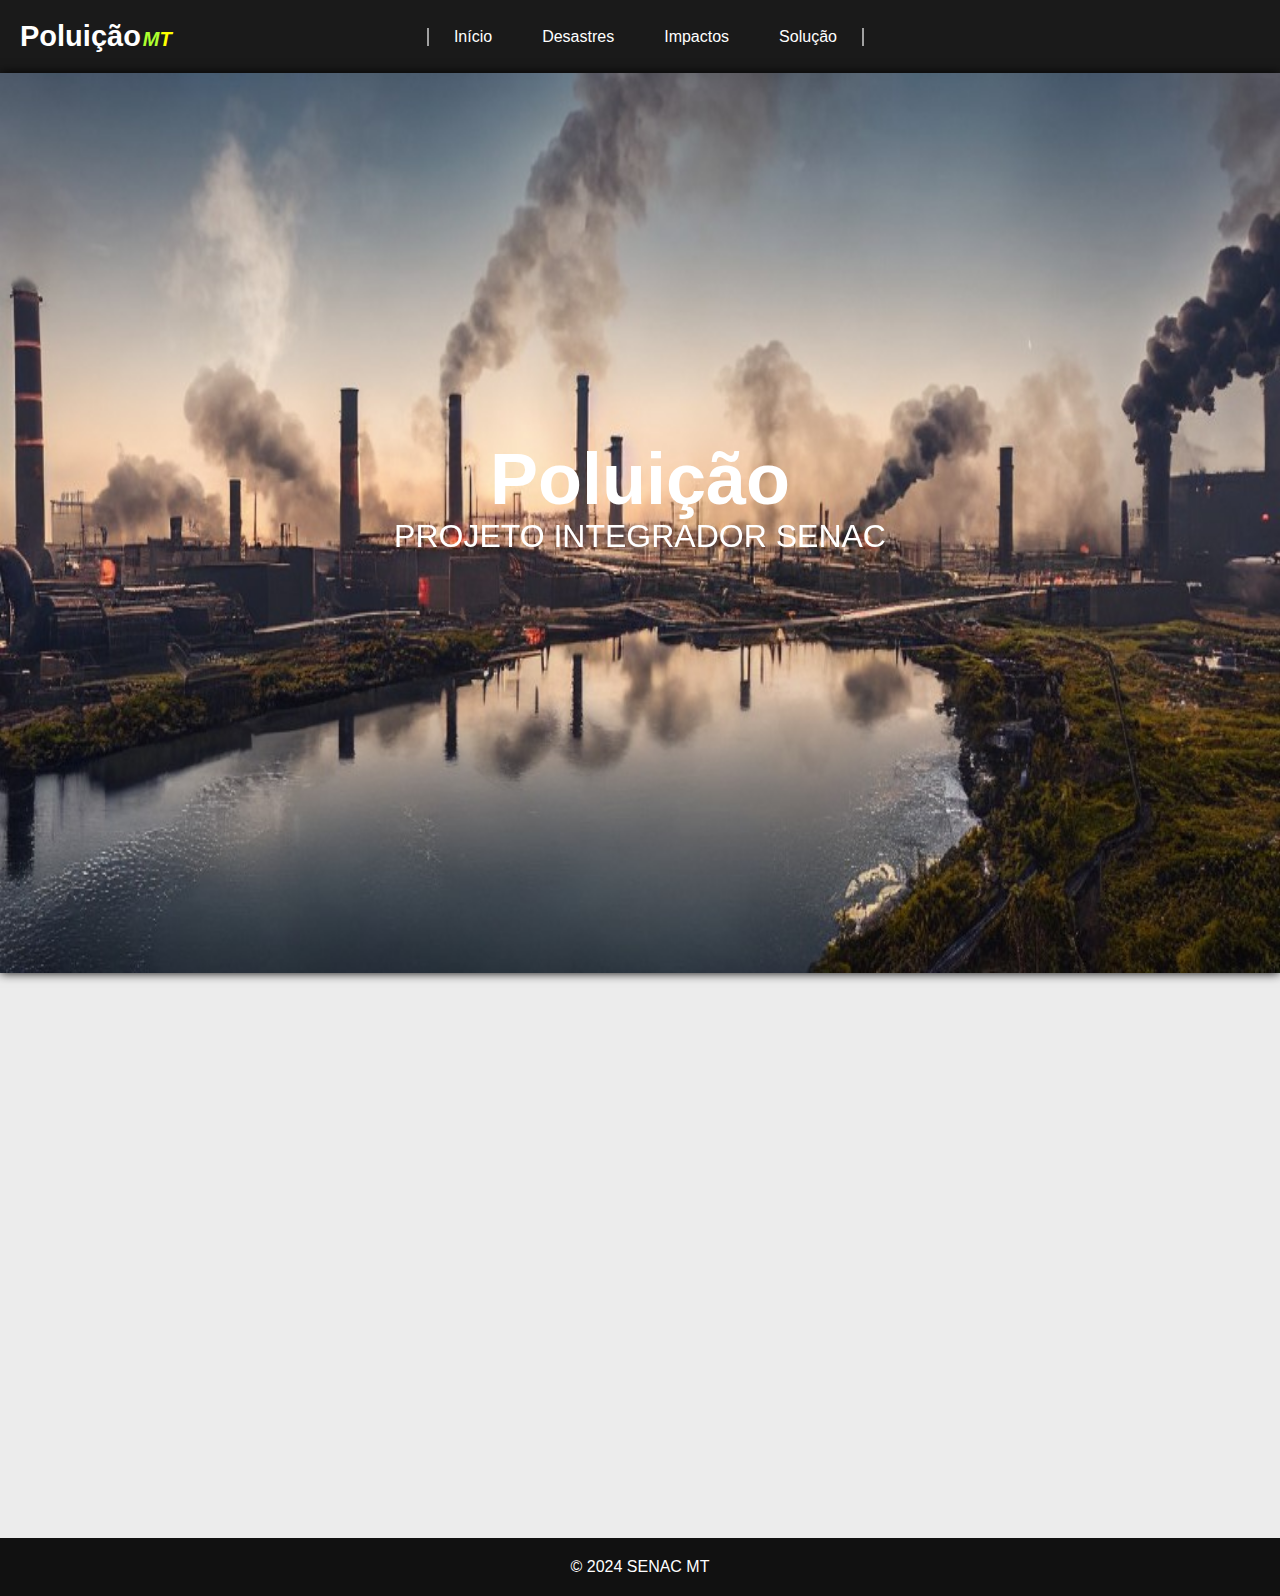
<file: index.html>
<!DOCTYPE html>
<html lang="en">
<head>
    <meta charset="UTF-8">
    <meta name="viewport" content="width=device-width, initial-scale=1.0">
    <link rel="stylesheet" href="inicio.css">
    <link rel="stylesheet" href="https://cdnjs.cloudflare.com/ajax/libs/animate.css/4.1.1/animate.min.css"/>
</head>
<body>
    <header>
        <div class="logo">Poluição<em><span class="span1">M</span></em><em><span class="span2">T</span></em></div>
        <nav>
            <ul class="center1">
                <li><a href="index.html">Início</a></li>
                <li>
                    <a href="desastres.html">Desastres</a>
                    <ul class="center2">
                    </ul>
                </li>
                <li>
                    <a href="impactos.html">Impactos</a>
                    <ul class="center3">
                    </ul>
                </li>
                <ul>
                <li><a href="solucao.html">Solução</a></li>
            </ul>
        </nav>
        <ul>
            <li class="especial"><a href="lindo maravilhoso/pink-flowers.html"><p>a</p></a></li>
        </ul>
    </header>


    <section class="hero">
        <h1 class="escondido">Poluição</h1>
        <p class="escondido">PROJETO INTEGRADOR SENAC</p>
        <div class="image-container">
            <img src="img/imagem1.png" class="image active">
            <img src="img/imagem2.png" class="image">
            <img src="img/imagem3.png" class="image">
            <img src="img/imagem4.png" class="image">
            <img src="img/imagem5.jpg" class="image">
        </div>
    </section>
    
    
    <section class="cards escondido">
        <div class="card"><a text-decoration="none" href="desastres.html">
            <h2>DESASTRES</h2>
            <p>AO MEIO AMBIENTE</p>
            <img class="desastres" src="img/desastres.jpeg">
        </a></div>
        <div class="card"><a href="impactos.html">
            <h2>IMPACTOS</h2>
            <p>GLOBAIS</p>
            <img class="impactos" src="img/impactos.jpeg">
        </a></div>
        <div class="card"><a href="solucao.html">
            <h2>SOLUÇÃO</h2>
            <p>A POLUIÇÃO GLOBAL</p>
            <img class="solucao" src="img/solucao.png">
        </a></div>
    </section>

    <footer>
        <p>&copy; 2024 SENAC MT</p>
    </footer>
</body>
<script src="scripts.js"></script>
</html>
</file>
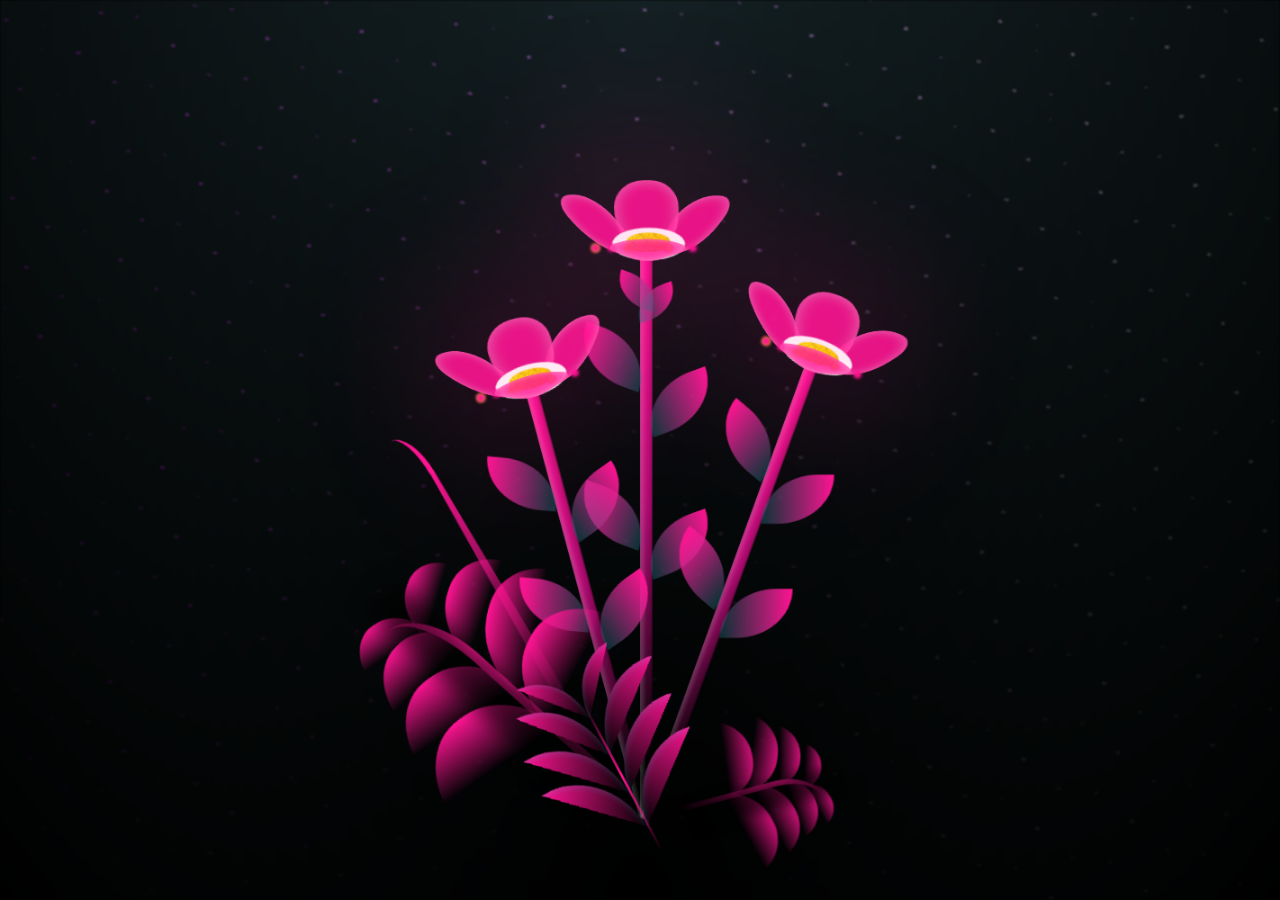
<file: lindo maravilhoso/pink-flowers.html>
<!DOCTYPE html>
<html lang="en">
  <head>
    <meta charset="UTF-8" />
    <meta name="viewport" content="width=device-width, initial-scale=1.0" />
    <link rel="stylesheet" href="pink-flowers.css" />
    <title>flo</title>
  </head>

  <body class="not-loaded">
    <div class="night"></div>
    <div class="flowers">
      <div class="flower flower--1">
        <div class="flower__leafs flower__leafs--1">
          <div class="flower__leaf flower__leaf--1"></div>
          <div class="flower__leaf flower__leaf--2"></div>
          <div class="flower__leaf flower__leaf--3"></div>
          <div class="flower__leaf flower__leaf--4"></div>
          <div class="flower__white-circle"></div>

          <div class="flower__light flower__light--1"></div>
          <div class="flower__light flower__light--2"></div>
          <div class="flower__light flower__light--3"></div>
          <div class="flower__light flower__light--4"></div>
          <div class="flower__light flower__light--5"></div>
          <div class="flower__light flower__light--6"></div>
          <div class="flower__light flower__light--7"></div>
          <div class="flower__light flower__light--8"></div>
        </div>
        <div class="flower__line">
          <div class="flower__line__leaf flower__line__leaf--1"></div>
          <div class="flower__line__leaf flower__line__leaf--2"></div>
          <div class="flower__line__leaf flower__line__leaf--3"></div>
          <div class="flower__line__leaf flower__line__leaf--4"></div>
          <div class="flower__line__leaf flower__line__leaf--5"></div>
          <div class="flower__line__leaf flower__line__leaf--6"></div>
        </div>
      </div>

      <div class="flower flower--2">
        <div class="flower__leafs flower__leafs--2">
          <div class="flower__leaf flower__leaf--1"></div>
          <div class="flower__leaf flower__leaf--2"></div>
          <div class="flower__leaf flower__leaf--3"></div>
          <div class="flower__leaf flower__leaf--4"></div>
          <div class="flower__white-circle"></div>

          <div class="flower__light flower__light--1"></div>
          <div class="flower__light flower__light--2"></div>
          <div class="flower__light flower__light--3"></div>
          <div class="flower__light flower__light--4"></div>
          <div class="flower__light flower__light--5"></div>
          <div class="flower__light flower__light--6"></div>
          <div class="flower__light flower__light--7"></div>
          <div class="flower__light flower__light--8"></div>
        </div>
        <div class="flower__line">
          <div class="flower__line__leaf flower__line__leaf--1"></div>
          <div class="flower__line__leaf flower__line__leaf--2"></div>
          <div class="flower__line__leaf flower__line__leaf--3"></div>
          <div class="flower__line__leaf flower__line__leaf--4"></div>
        </div>
      </div>

      <div class="flower flower--3">
        <div class="flower__leafs flower__leafs--3">
          <div class="flower__leaf flower__leaf--1"></div>
          <div class="flower__leaf flower__leaf--2"></div>
          <div class="flower__leaf flower__leaf--3"></div>
          <div class="flower__leaf flower__leaf--4"></div>
          <div class="flower__white-circle"></div>

          <div class="flower__light flower__light--1"></div>
          <div class="flower__light flower__light--2"></div>
          <div class="flower__light flower__light--3"></div>
          <div class="flower__light flower__light--4"></div>
          <div class="flower__light flower__light--5"></div>
          <div class="flower__light flower__light--6"></div>
          <div class="flower__light flower__light--7"></div>
          <div class="flower__light flower__light--8"></div>
        </div>
        <div class="flower__line">
          <div class="flower__line__leaf flower__line__leaf--1"></div>
          <div class="flower__line__leaf flower__line__leaf--2"></div>
          <div class="flower__line__leaf flower__line__leaf--3"></div>
          <div class="flower__line__leaf flower__line__leaf--4"></div>
        </div>
      </div>

      <div class="grow-ans" style="--d: 1.2s">
        <div class="flower__g-long">
          <div class="flower__g-long__top"></div>
          <div class="flower__g-long__bottom"></div>
        </div>
      </div>

      <div class="growing-grass">
        <div class="flower__grass flower__grass--1">
          <div class="flower__grass--top"></div>
          <div class="flower__grass--bottom"></div>
          <div class="flower__grass__leaf flower__grass__leaf--1"></div>
          <div class="flower__grass__leaf flower__grass__leaf--2"></div>
          <div class="flower__grass__leaf flower__grass__leaf--3"></div>
          <div class="flower__grass__leaf flower__grass__leaf--4"></div>
          <div class="flower__grass__leaf flower__grass__leaf--5"></div>
          <div class="flower__grass__leaf flower__grass__leaf--6"></div>
          <div class="flower__grass__leaf flower__grass__leaf--7"></div>
          <div class="flower__grass__leaf flower__grass__leaf--8"></div>
          <div class="flower__grass__overlay"></div>
        </div>
      </div>

      <div class="growing-grass">
        <div class="flower__grass flower__grass--2">
          <div class="flower__grass--top"></div>
          <div class="flower__grass--bottom"></div>
          <div class="flower__grass__leaf flower__grass__leaf--1"></div>
          <div class="flower__grass__leaf flower__grass__leaf--2"></div>
          <div class="flower__grass__leaf flower__grass__leaf--3"></div>
          <div class="flower__grass__leaf flower__grass__leaf--4"></div>
          <div class="flower__grass__leaf flower__grass__leaf--5"></div>
          <div class="flower__grass__leaf flower__grass__leaf--6"></div>
          <div class="flower__grass__leaf flower__grass__leaf--7"></div>
          <div class="flower__grass__leaf flower__grass__leaf--8"></div>
          <div class="flower__grass__overlay"></div>
        </div>
      </div>

      <div class="grow-ans" style="--d: 2.4s">
        <div class="flower__g-right flower__g-right--1">
          <div class="leaf"></div>
        </div>
      </div>

      <div class="grow-ans" style="--d: 2.8s">
        <div class="flower__g-right flower__g-right--2">
          <div class="leaf"></div>
        </div>
      </div>

      <div class="grow-ans" style="--d: 2.8s">
        <div class="flower__g-front">
          <div
            class="flower__g-front__leaf-wrapper flower__g-front__leaf-wrapper--1">
            <div class="flower__g-front__leaf"></div>
          </div>
          <div
            class="flower__g-front__leaf-wrapper flower__g-front__leaf-wrapper--2">
            <div class="flower__g-front__leaf"></div>
          </div>
          <div
            class="flower__g-front__leaf-wrapper flower__g-front__leaf-wrapper--3">
            <div class="flower__g-front__leaf"></div>
          </div>
          <div
            class="flower__g-front__leaf-wrapper flower__g-front__leaf-wrapper--4">
            <div class="flower__g-front__leaf"></div>
          </div>
          <div
            class="flower__g-front__leaf-wrapper flower__g-front__leaf-wrapper--5">
            <div class="flower__g-front__leaf"></div>
          </div>
          <div
            class="flower__g-front__leaf-wrapper flower__g-front__leaf-wrapper--6">
            <div class="flower__g-front__leaf"></div>
          </div>
          <div
            class="flower__g-front__leaf-wrapper flower__g-front__leaf-wrapper--7">
            <div class="flower__g-front__leaf"></div>
          </div>
          <div
            class="flower__g-front__leaf-wrapper flower__g-front__leaf-wrapper--8">
            <div class="flower__g-front__leaf"></div>
          </div>
          <div class="flower__g-front__line"></div>
        </div>
      </div>

      <div class="grow-ans" style="--d: 3.2s">
        <div class="flower__g-fr">
          <div class="leaf"></div>
          <div class="flower__g-fr__leaf flower__g-fr__leaf--1"></div>
          <div class="flower__g-fr__leaf flower__g-fr__leaf--2"></div>
          <div class="flower__g-fr__leaf flower__g-fr__leaf--3"></div>
          <div class="flower__g-fr__leaf flower__g-fr__leaf--4"></div>
          <div class="flower__g-fr__leaf flower__g-fr__leaf--5"></div>
          <div class="flower__g-fr__leaf flower__g-fr__leaf--6"></div>
          <div class="flower__g-fr__leaf flower__g-fr__leaf--7"></div>
          <div class="flower__g-fr__leaf flower__g-fr__leaf--8"></div>
        </div>
      </div>

      <div class="long-g long-g--0">
        <div class="grow-ans" style="--d: 3s">
          <div class="leaf leaf--0"></div>
        </div>
        <div class="grow-ans" style="--d: 2.2s">
          <div class="leaf leaf--1"></div>
        </div>
        <div class="grow-ans" style="--d: 3.4s">
          <div class="leaf leaf--2"></div>
        </div>
        <div class="grow-ans" style="--d: 3.6s">
          <div class="leaf leaf--3"></div>
        </div>
      </div>

      <div class="long-g long-g--1">
        <div class="grow-ans" style="--d: 3.6s">
          <div class="leaf leaf--0"></div>
        </div>
        <div class="grow-ans" style="--d: 3.8s">
          <div class="leaf leaf--1"></div>
        </div>
        <div class="grow-ans" style="--d: 4s">
          <div class="leaf leaf--2"></div>
        </div>
        <div class="grow-ans" style="--d: 4.2s">
          <div class="leaf leaf--3"></div>
        </div>
      </div>

      <div class="long-g long-g--2">
        <div class="grow-ans" style="--d: 4s">
          <div class="leaf leaf--0"></div>
        </div>
        <div class="grow-ans" style="--d: 4.2s">
          <div class="leaf leaf--1"></div>
        </div>
        <div class="grow-ans" style="--d: 4.4s">
          <div class="leaf leaf--2"></div>
        </div>
        <div class="grow-ans" style="--d: 4.6s">
          <div class="leaf leaf--3"></div>
        </div>
      </div>

      <div class="long-g long-g--3">
        <div class="grow-ans" style="--d: 4s">
          <div class="leaf leaf--0"></div>
        </div>
        <div class="grow-ans" style="--d: 4.2s">
          <div class="leaf leaf--1"></div>
        </div>
        <div class="grow-ans" style="--d: 3s">
          <div class="leaf leaf--2"></div>
        </div>
        <div class="grow-ans" style="--d: 3.6s">
          <div class="leaf leaf--3"></div>
        </div>
      </div>

      <div class="long-g long-g--4">
        <div class="grow-ans" style="--d: 4s">
          <div class="leaf leaf--0"></div>
        </div>
        <div class="grow-ans" style="--d: 4.2s">
          <div class="leaf leaf--1"></div>
        </div>
        <div class="grow-ans" style="--d: 3s">
          <div class="leaf leaf--2"></div>
        </div>
        <div class="grow-ans" style="--d: 3.6s">
          <div class="leaf leaf--3"></div>
        </div>
      </div>

      <div class="long-g long-g--5">
        <div class="grow-ans" style="--d: 4s">
          <div class="leaf leaf--0"></div>
        </div>
        <div class="grow-ans" style="--d: 4.2s">
          <div class="leaf leaf--1"></div>
        </div>
        <div class="grow-ans" style="--d: 3s">
          <div class="leaf leaf--2"></div>
        </div>
        <div class="grow-ans" style="--d: 3.6s">
          <div class="leaf leaf--3"></div>
        </div>
      </div>

      <div class="long-g long-g--6">
        <div class="grow-ans" style="--d: 4.2s">
          <div class="leaf leaf--0"></div>
        </div>
        <div class="grow-ans" style="--d: 4.4s">
          <div class="leaf leaf--1"></div>
        </div>
        <div class="grow-ans" style="--d: 4.6s">
          <div class="leaf leaf--2"></div>
        </div>
        <div class="grow-ans" style="--d: 4.8s">
          <div class="leaf leaf--3"></div>
        </div>
      </div>

      <div class="long-g long-g--7">
        <div class="grow-ans" style="--d: 3s">
          <div class="leaf leaf--0"></div>
        </div>
        <div class="grow-ans" style="--d: 3.2s">
          <div class="leaf leaf--1"></div>
        </div>
        <div class="grow-ans" style="--d: 3.5s">
          <div class="leaf leaf--2"></div>
        </div>
        <div class="grow-ans" style="--d: 3.6s">
          <div class="leaf leaf--3"></div>
        </div>
      </div>
    </div>
    <script src="pink-flowers.js"></script>
  </body>
</html>
</file>
<file: inicio.css>
* {
    margin: 0;
    padding: 0;
    box-sizing: border-box;
    font-family: 'Arial', sans-serif;
}

body {
    color: #333;
    background-color: #ececec;
}

header {
    display: flex;
    justify-content: space-between;
    align-items: center;
    padding: 20px;
    background: #1a1a1a;
    color: white;
}

.logo {
    font-size: 29px;
    font-weight: bold;
    color:rgb(255, 255, 255);
}

.span1 {
    color: greenyellow;
    font-size: 20px;
    padding-left: 2px;

}

.span2 {
    color: yellow;
    font-size: 20px;

}

.menu {
    border-radius: 5px;
}


nav {
    flex-grow: 1;
    display: flex;
    justify-content: center;
}
nav ul {
    list-style: none;
    padding: 0;
    margin: 0;
    display: flex;
    left: -66px;
}
nav ul li {
    position: relative;
    margin: 0 15px;
}
nav ul li a {
    color: white;
    text-decoration: none;
    padding: 5px 10px;
}

nav ul li:hover > a {
    background-color: gray;
    border-radius: 5px;
}

.center1 {
    position: relative;
    top: 0;
    right: 400px;
    border-left-style: solid;
    border-left-color:#a1a1a1;
    border-left-width: 2px;
    border-right-style: solid;
    border-right-color:#a1a1a1;
    border-right-width: 2px;
    z-index: 1000;
}

.center2 {
    z-index: 1000;
    position: relative;
    top: 0;
    right: 550px;
}

.center3 {
    z-index: 1000;
    position: relative;
    top: 0;
    right: 550px;
}

.hero {
    height: 100vh;
    display: flex;
    flex-direction: column;
    justify-content: center;
    align-items: center;
    position: relative;
    color: #fff;
    text-align: center;
    top: 50px;
}

.hero h1 {
    font-size: 4.5rem;
    margin-bottom: 20px;
}

.hero p {
    font-size: 2rem;
    margin-bottom: 30px;
}

.cards {
    display: flex;
    justify-content: space-around;
    margin: 80px auto;
    padding: 20px;
}

.card {
    background-color: #ffffff;
    padding: 30px;
    box-shadow: 0px 4px 8px rgba(0, 0, 0, 0.1);
    transition: transform 0.3s ease, box-shadow 0.3s ease;
    text-align: center;
    width: 300px;
    border-radius: 10px;
}

.card:hover {
    transform: translateY(-10px);
    box-shadow: 0px 10px 15px rgba(0, 0, 0, 0.2);
}

.card h2 {
    font-size: 1.8rem;
    margin-bottom: 20px;
}

.card p {
    font-size: 1rem;
    color: #666;
}

footer {
    background-color: #111;
    color: #fff;
    text-align: center;
    padding: 20px;
    position: relative;
    bottom: 0;
    width: 100%;
}

a {
    text-decoration: none;
    color: #000;
}

.solucao {
    height: 230px;
    width: 300px;
    position: relative;
    right: 20px;
}

.impactos {
    height: 230px;
    width: 300px;
    position: relative;
    right: 30px;
}

.desastres {
    height: 200px;
    width: 300px;
    position: relative;
    right: 30px;
}

.escondido {
    opacity: 0;
    filter: blur(15px);
    transform: translateX(-100%);
    transition: all 1s;

}

.apareceu {
    opacity: 1;
    filter: blur(0);
    transform: translateX(0);
    transition: all 1s;
}

.image-container {
    position: relative;
    width: 100%; 
    height: 100%; 
    overflow: hidden;
    display: flex;
    justify-content: center;
    align-items: center;
    bottom: 3.1rem;
    box-shadow: 0px 0px 10px #000;
}

.image {
    position: absolute;
    width: 100%;
    height: 100%;
    opacity: 0;
    transition: opacity 1s ease;
    display: flex;
}

.image.active {
    opacity: 1;
    
}

.hero h1,
.hero p {
    position: absolute; 
    z-index: 10; 
    color: white; 
    text-align: center;
    top: 35vh;
}

.hero h1 {
    font-size: 4.5rem;
    margin: 0;
}

.hero p {
    font-size: 2rem;
    margin-top: 5rem; 
}

.especial {
    text-decoration: none;
    list-style: none;

}

.especial p {
    color: #1a1a1a;
    cursor: default;
}
</file>
<file: lindo maravilhoso/pink-flowers.css>
*,
*::after,
*::before {
  padding: 0;
  margin: 0;
  box-sizing: border-box;
}
:root {
  --dark-color: #000;
}
body {
  display: flex;
  align-items: flex-end;
  justify-content: center;
  min-height: 100vh;
  background-color: var(--dark-color);
  overflow: hidden;
  perspective: 1000px;
}
.night {
  position: fixed;
  left: 50%;
  top: 0;
  transform: translateX(-50%);
  width: 100%;
  height: 100%;
  filter: blur(0.1vmin);
  background-image: radial-gradient(
      ellipse at top,
      transparent 0%,
      var(--dark-color)
    ),
    radial-gradient(
      ellipse at bottom,
      var(--dark-color),
      rgba(145, 233, 255, 0.2)
    ),
    repeating-linear-gradient(
      220deg,
      black 0px,
      black 19px,
      transparent 19px,
      transparent 22px
    ),
    repeating-linear-gradient(
      189deg,
      black 0px,
      black 19px,
      transparent 19px,
      transparent 22px
    ),
    repeating-linear-gradient(
      148deg,
      black 0px,
      black 19px,
      transparent 19px,
      transparent 22px
    ),
    linear-gradient(90deg, #e100ff, #f0f0f0);
}
.flowers {
  position: relative;
  transform: scale(0.9);
}
.flower {
  position: absolute;
  bottom: 10vmin;
  transform-origin: bottom center;
  z-index: 10;
  --fl-speed: 0.8s;
}
.flower--1 {
  animation: moving-flower-1 4s linear infinite;
}
.flower--1 .flower__line {
  height: 70vmin;
  animation-delay: 0.3s;
}
.flower--1 .flower__line__leaf--1 {
  animation: blooming-leaf-right var(--fl-speed) 1.6s backwards;
}
.flower--1 .flower__line__leaf--2 {
  animation: blooming-leaf-right var(--fl-speed) 1.4s backwards;
}
.flower--1 .flower__line__leaf--3 {
  animation: blooming-leaf-left var(--fl-speed) 1.2s backwards;
}
.flower--1 .flower__line__leaf--4 {
  animation: blooming-leaf-left var(--fl-speed) 1s backwards;
}
.flower--1 .flower__line__leaf--5 {
  animation: blooming-leaf-right var(--fl-speed) 1.8s backwards;
}
.flower--1 .flower__line__leaf--6 {
  animation: blooming-leaf-left var(--fl-speed) 2s backwards;
}
.flower--2 {
  left: 50%;
  transform: rotate(20deg);
  animation: moving-flower-2 4s linear infinite;
}
.flower--2 .flower__line {
  height: 60vmin;
  animation-delay: 0.6s;
}
.flower--2 .flower__line__leaf--1 {
  animation: blooming-leaf-right var(--fl-speed) 1.9s backwards;
}
.flower--2 .flower__line__leaf--2 {
  animation: blooming-leaf-right var(--fl-speed) 1.7s backwards;
}
.flower--2 .flower__line__leaf--3 {
  animation: blooming-leaf-left var(--fl-speed) 1.5s backwards;
}
.flower--2 .flower__line__leaf--4 {
  animation: blooming-leaf-left var(--fl-speed) 1.3s backwards;
}
.flower--3 {
  left: 50%;
  transform: rotate(-15deg);
  animation: moving-flower-3 4s linear infinite;
}
.flower--3 .flower__line {
  animation-delay: 0.9s;
}
.flower--3 .flower__line__leaf--1 {
  animation: blooming-leaf-right var(--fl-speed) 2.5s backwards;
}
.flower--3 .flower__line__leaf--2 {
  animation: blooming-leaf-right var(--fl-speed) 2.3s backwards;
}
.flower--3 .flower__line__leaf--3 {
  animation: blooming-leaf-left var(--fl-speed) 2.1s backwards;
}
.flower--3 .flower__line__leaf--4 {
  animation: blooming-leaf-left var(--fl-speed) 1.9s backwards;
}
.flower__leafs {
  position: relative;
  animation: blooming-flower 2s backwards;
}
.flower__leafs--1 {
  animation-delay: 1.1s;
}
.flower__leafs--2 {
  animation-delay: 1.4s;
}
.flower__leafs--3 {
  animation-delay: 1.7s;
}
.flower__leafs::after {
  content: "";
  position: absolute;
  left: 0;
  top: 0;
  transform: translate(-50%, -100%);
  width: 8vmin;
  height: 8vmin;
  background-color: #ff1493;
  filter: blur(10vmin);
}
.flower__leaf {
  position: absolute;
  bottom: 0;
  left: 50%;
  width: 8vmin;
  height: 11vmin;
  border-radius: 51% 49% 47% 53%/44% 45% 55% 69%;
  background-color: #ff1493;
  background-image: linear-gradient(to top, #ff1493, #ff1493);
  transform-origin: bottom center;
  opacity: 0.9;
  box-shadow: inset 0 0 2vmin rgba(255, 255, 255, 0.5);
}
.flower__leaf--1 {
  transform: translate(-10%, 1%) rotateY(40deg) rotateX(-50deg);
}
.flower__leaf--2 {
  transform: translate(-50%, -4%) rotateX(40deg);
}
.flower__leaf--3 {
  transform: translate(-90%, 0%) rotateY(45deg) rotateX(50deg);
}
.flower__leaf--4 {
  width: 8vmin;
  height: 8vmin;
  transform-origin: bottom left;
  border-radius: 4vmin 10vmin 4vmin 4vmin;
  transform: translate(0%, 18%) rotateX(70deg) rotate(-43deg);
  background-image: linear-gradient(to top, #ff1493, #ff1493);
  z-index: 1;
  opacity: 0.8;
}
.flower__white-circle {
  position: absolute;
  left: -3.5vmin;
  top: -3vmin;
  width: 9vmin;
  height: 4vmin;
  border-radius: 50%;
  background-color: #fff;
}
.flower__white-circle::after {
  content: "";
  position: absolute;
  left: 50%;
  top: 45%;
  transform: translate(-50%, -50%);
  width: 60%;
  height: 60%;
  border-radius: inherit;
  background-image: repeating-linear-gradient(
      135deg,
      rgba(0, 0, 0, 0.03) 0px,
      rgba(0, 0, 0, 0.03) 1px,
      transparent 1px,
      transparent 12px
    ),
    repeating-linear-gradient(
      45deg,
      rgba(0, 0, 0, 0.03) 0px,
      rgba(0, 0, 0, 0.03) 1px,
      transparent 1px,
      transparent 12px
    ),
    repeating-linear-gradient(
      67.5deg,
      rgba(0, 0, 0, 0.03) 0px,
      rgba(0, 0, 0, 0.03) 1px,
      transparent 1px,
      transparent 12px
    ),
    repeating-linear-gradient(
      135deg,
      rgba(0, 0, 0, 0.03) 0px,
      rgba(0, 0, 0, 0.03) 1px,
      transparent 1px,
      transparent 12px
    ),
    repeating-linear-gradient(
      45deg,
      rgba(0, 0, 0, 0.03) 0px,
      rgba(0, 0, 0, 0.03) 1px,
      transparent 1px,
      transparent 12px
    ),
    repeating-linear-gradient(
      112.5deg,
      rgba(0, 0, 0, 0.03) 0px,
      rgba(0, 0, 0, 0.03) 1px,
      transparent 1px,
      transparent 12px
    ),
    repeating-linear-gradient(
      112.5deg,
      rgba(0, 0, 0, 0.03) 0px,
      rgba(0, 0, 0, 0.03) 1px,
      transparent 1px,
      transparent 12px
    ),
    repeating-linear-gradient(
      45deg,
      rgba(0, 0, 0, 0.03) 0px,
      rgba(0, 0, 0, 0.03) 1px,
      transparent 1px,
      transparent 12px
    ),
    repeating-linear-gradient(
      22.5deg,
      rgba(0, 0, 0, 0.03) 0px,
      rgba(0, 0, 0, 0.03) 1px,
      transparent 1px,
      transparent 12px
    ),
    repeating-linear-gradient(
      45deg,
      rgba(0, 0, 0, 0.03) 0px,
      rgba(0, 0, 0, 0.03) 1px,
      transparent 1px,
      transparent 12px
    ),
    repeating-linear-gradient(
      22.5deg,
      rgba(0, 0, 0, 0.03) 0px,
      rgba(0, 0, 0, 0.03) 1px,
      transparent 1px,
      transparent 12px
    ),
    repeating-linear-gradient(
      135deg,
      rgba(0, 0, 0, 0.03) 0px,
      rgba(0, 0, 0, 0.03) 1px,
      transparent 1px,
      transparent 12px
    ),
    repeating-linear-gradient(
      157.5deg,
      rgba(0, 0, 0, 0.03) 0px,
      rgba(0, 0, 0, 0.03) 1px,
      transparent 1px,
      transparent 12px
    ),
    repeating-linear-gradient(
      67.5deg,
      rgba(0, 0, 0, 0.03) 0px,
      rgba(0, 0, 0, 0.03) 1px,
      transparent 1px,
      transparent 12px
    ),
    repeating-linear-gradient(
      67.5deg,
      rgba(0, 0, 0, 0.03) 0px,
      rgba(0, 0, 0, 0.03) 1px,
      transparent 1px,
      transparent 12px
    ),
    linear-gradient(90deg, #ffeb12, #ffce00);
}
.flower__line {
  height: 55vmin;
  width: 1.5vmin;
  background-image: linear-gradient(
      to left,
      rgba(0, 0, 0, 0.2),
      transparent,
      rgba(255, 255, 255, 0.2)
    ),
    linear-gradient(to top, transparent 10%, #b50c75, #ff1493);
  box-shadow: inset 0 0 2px rgba(0, 0, 0, 0.5);
  animation: grow-flower-tree 4s backwards;
}
.flower__line__leaf {
  --w: 7vmin;
  --h: calc(var(--w) + 2vmin);
  position: absolute;
  top: 20%;
  left: 90%;
  width: var(--w);
  height: var(--h);
  border-top-right-radius: var(--h);
  border-bottom-left-radius: var(--h);
  background-image: linear-gradient(to top, rgba(20, 117, 122, 0.4), #ff1493);
}
.flower__line__leaf--1 {
  transform: rotate(70deg) rotateY(30deg);
}
.flower__line__leaf--2 {
  top: 45%;
  transform: rotate(70deg) rotateY(30deg);
}
.flower__line__leaf--3,
.flower__line__leaf--4,
.flower__line__leaf--6 {
  border-top-right-radius: 0;
  border-bottom-left-radius: 0;
  border-top-left-radius: var(--h);
  border-bottom-right-radius: var(--h);
  left: -460%;
  top: 12%;
  transform: rotate(-70deg) rotateY(30deg);
}
.flower__line__leaf--4 {
  top: 40%;
}
.flower__line__leaf--5 {
  top: 0;
  transform-origin: left;
  transform: rotate(70deg) rotateY(30deg) scale(0.6);
}
.flower__line__leaf--6 {
  top: -2%;
  left: -450%;
  transform-origin: right;
  transform: rotate(-70deg) rotateY(30deg) scale(0.6);
}
.flower__light {
  position: absolute;
  bottom: 0vmin;
  width: 1vmin;
  height: 1vmin;
  background-color: #fffb00;
  border-radius: 50%;
  filter: blur(0.2vmin);
  animation: light-ans 4s linear infinite backwards;
}
.flower__light:nth-child(odd) {
  background-color: #ff1493;
}
.flower__light--1 {
  left: -2vmin;
  animation-delay: 1s;
}
.flower__light--2 {
  left: 3vmin;
  animation-delay: 0.5s;
}
.flower__light--3 {
  left: -6vmin;
  animation-delay: 0.3s;
}
.flower__light--4 {
  left: 6vmin;
  animation-delay: 0.9s;
}
.flower__light--5 {
  left: -1vmin;
  animation-delay: 1.5s;
}
.flower__light--6 {
  left: -4vmin;
  animation-delay: 3s;
}
.flower__light--7 {
  left: 3vmin;
  animation-delay: 2s;
}
.flower__light--8 {
  left: -6vmin;
  animation-delay: 3.5s;
}
.flower__grass {
  --c: #ff1493;
  --line-w: 1.5vmin;
  position: absolute;
  bottom: 12vmin;
  left: -7vmin;
  display: flex;
  flex-direction: column;
  align-items: flex-end;
  z-index: 20;
  transform-origin: bottom center;
  transform: rotate(-48deg) rotateY(40deg);
}
.flower__grass--1 {
  animation: moving-grass 2s linear infinite;
}
.flower__grass--2 {
  left: 2vmin;
  bottom: 10vmin;
  transform: scale(0.5) rotate(75deg) rotateX(10deg) rotateY(-200deg);
  opacity: 0.8;
  z-index: 0;
  animation: moving-grass--2 1.5s linear infinite;
}
.flower__grass--top {
  width: 7vmin;
  height: 10vmin;
  border-top-right-radius: 100%;
  border-right: var(--line-w) solid var(--c);
  transform-origin: bottom center;
  transform: rotate(-2deg);
}
.flower__grass--bottom {
  margin-top: -2px;
  width: var(--line-w);
  height: 25vmin;
  background-image: linear-gradient(to top, transparent, var(--c));
}
.flower__grass__leaf {
  --size: 10vmin;
  position: absolute;
  width: calc(var(--size) * 2.1);
  height: var(--size);
  border-top-left-radius: var(--size);
  border-top-right-radius: var(--size);
  background-image: linear-gradient(
    to top,
    transparent,
    transparent 30%,
    var(--c)
  );
  z-index: 100;
}
.flower__grass__leaf--1 {
  top: -6%;
  left: 30%;
  --size: 6vmin;
  transform: rotate(-20deg);
  animation: growing-grass-ans--1 2s 2.6s backwards;
}
@keyframes growing-grass-ans--1 {
  0% {
    transform-origin: bottom left;
    transform: rotate(-20deg) scale(0);
  }
}
.flower__grass__leaf--2 {
  top: -5%;
  left: -110%;
  --size: 6vmin;
  transform: rotate(10deg);
  animation: growing-grass-ans--2 2s 2.4s linear backwards;
}
@keyframes growing-grass-ans--2 {
  0% {
    transform-origin: bottom right;
    transform: rotate(10deg) scale(0);
  }
}
.flower__grass__leaf--3 {
  top: 5%;
  left: 60%;
  --size: 8vmin;
  transform: rotate(-18deg) rotateX(-20deg);
  animation: growing-grass-ans--3 2s 2.2s linear backwards;
}
@keyframes growing-grass-ans--3 {
  0% {
    transform-origin: bottom left;
    transform: rotate(-18deg) rotateX(-20deg) scale(0);
  }
}
.flower__grass__leaf--4 {
  top: 6%;
  left: -135%;
  --size: 8vmin;
  transform: rotate(2deg);
  animation: growing-grass-ans--4 2s 2s linear backwards;
}
@keyframes growing-grass-ans--4 {
  0% {
    transform-origin: bottom right;
    transform: rotate(2deg) scale(0);
  }
}
.flower__grass__leaf--5 {
  top: 20%;
  left: 60%;
  --size: 10vmin;
  transform: rotate(-24deg) rotateX(-20deg);
  animation: growing-grass-ans--5 2s 1.8s linear backwards;
}
@keyframes growing-grass-ans--5 {
  0% {
    transform-origin: bottom left;
    transform: rotate(-24deg) rotateX(-20deg) scale(0);
  }
}
.flower__grass__leaf--6 {
  top: 22%;
  left: -180%;
  --size: 10vmin;
  transform: rotate(10deg);
  animation: growing-grass-ans--6 2s 1.6s linear backwards;
}
@keyframes growing-grass-ans--6 {
  0% {
    transform-origin: bottom right;
    transform: rotate(10deg) scale(0);
  }
}
.flower__grass__leaf--7 {
  top: 39%;
  left: 70%;
  --size: 10vmin;
  transform: rotate(-10deg);
  animation: growing-grass-ans--7 2s 1.4s linear backwards;
}
@keyframes growing-grass-ans--7 {
  0% {
    transform-origin: bottom left;
    transform: rotate(-10deg) scale(0);
  }
}
.flower__grass__leaf--8 {
  top: 40%;
  left: -215%;
  --size: 11vmin;
  transform: rotate(10deg);
  animation: growing-grass-ans--8 2s 1.2s linear backwards;
}
@keyframes growing-grass-ans--8 {
  0% {
    transform-origin: bottom right;
    transform: rotate(10deg) scale(0);
  }
}
.flower__grass__overlay {
  position: absolute;
  top: -10%;
  right: 0%;
  width: 100%;
  height: 100%;
  background-color: rgba(0, 0, 0, 0.6);
  filter: blur(1.5vmin);
  z-index: 100;
}
.flower__g-long {
  --w: 2vmin;
  --h: 6vmin;
  --c: #ff1493;
  position: absolute;
  bottom: 10vmin;
  left: -3vmin;
  transform-origin: bottom center;
  transform: rotate(-30deg) rotateY(-20deg);
  display: flex;
  flex-direction: column;
  align-items: flex-end;
  animation: flower-g-long-ans 3s linear infinite;
}
@keyframes flower-g-long-ans {
  0%,
  100% {
    transform: rotate(-30deg) rotateY(-20deg);
  }
  50% {
    transform: rotate(-32deg) rotateY(-20deg);
  }
}
.flower__g-long__top {
  top: calc(var(--h) * -1);
  width: calc(var(--w) + 1vmin);
  height: var(--h);
  border-top-right-radius: 100%;
  border-right: 0.7vmin solid var(--c);
  transform: translate(-0.7vmin, 1vmin);
}
.flower__g-long__bottom {
  width: var(--w);
  height: 50vmin;
  transform-origin: bottom center;
  background-image: linear-gradient(to top, transparent 30%, var(--c));
  box-shadow: inset 0 0 2px rgba(0, 0, 0, 0.5);
  clip-path: polygon(35% 0, 65% 1%, 100% 100%, 0% 100%);
}
.flower__g-right {
  position: absolute;
  bottom: 6vmin;
  left: -2vmin;
  transform-origin: bottom left;
  transform: rotate(20deg);
}

.flower__g-right--1 {
  animation: flower-g-right-ans 2.5s linear infinite;
}
.flower__g-right--2 {
  left: 5vmin;
  transform: rotateY(-180deg);
  animation: flower-g-right-ans--2 3s linear infinite;
}
.flower__g-right--2 .leaf {
  height: 75vmin;
  filter: blur(0.3vmin);
  opacity: 0.8;
}
@keyframes flower-g-right-ans {
  0%,
  100% {
    transform: rotate(20deg);
  }
  50% {
    transform: rotate(24deg) rotateX(-20deg);
  }
}
@keyframes flower-g-right-ans--2 {
  0%,
  100% {
    transform: rotateY(-180deg) rotate(0deg) rotateX(-20deg);
  }
  50% {
    transform: rotateY(-180deg) rotate(6deg) rotateX(-20deg);
  }
}
.flower__g-front {
  position: absolute;
  bottom: 6vmin;
  left: 2.5vmin;
  z-index: 100;
  transform-origin: bottom center;
  transform: rotate(-28deg) rotateY(30deg) scale(1.04);
  animation: flower__g-front-ans 2s linear infinite;
}
@keyframes flower__g-front-ans {
  0%,
  100% {
    transform: rotate(-28deg) rotateY(30deg) scale(1.04);
  }
  50% {
    transform: rotate(-35deg) rotateY(40deg) scale(1.04);
  }
}
.flower__g-front__line {
  width: 0.3vmin;
  height: 20vmin;
  background-image: linear-gradient(
    to top,
    transparent,
    #ff1493,
    transparent 100%
  );
  position: relative;
}
.flower__g-front__leaf-wrapper {
  position: absolute;
  top: 0;
  left: 0;
  transform-origin: bottom left;
  transform: rotate(10deg);
}
.flower__g-front__leaf-wrapper:nth-child(even) {
  left: 0vmin;
  transform: rotateY(-180deg) rotate(5deg);
  animation: flower__g-front__leaf-left-ans 1s ease-in backwards;
}
.flower__g-front__leaf-wrapper:nth-child(odd) {
  animation: flower__g-front__leaf-ans 1s ease-in backwards;
}
.flower__g-front__leaf-wrapper--1 {
  top: -8vmin;
  transform: scale(0.7);
  animation: flower__g-front__leaf-ans 1s 5.5s ease-in backwards !important;
}
.flower__g-front__leaf-wrapper--2 {
  top: -8vmin;
  transform: rotateY(-180deg) scale(0.7) !important;
  animation: flower__g-front__leaf-left-ans-2 1s 4.6s ease-in backwards !important;
}
.flower__g-front__leaf-wrapper--3 {
  top: -3vmin;
  animation: flower__g-front__leaf-ans 1s 4.6s ease-in backwards;
}
.flower__g-front__leaf-wrapper--4 {
  top: -3vmin;
  transform: rotateY(-180deg) scale(0.9) !important;
  animation: flower__g-front__leaf-left-ans-2 1s 4.6s ease-in backwards !important;
}
@keyframes flower__g-front__leaf-left-ans-2 {
  0% {
    transform: rotateY(-180deg) scale(0);
  }
}
.flower__g-front__leaf-wrapper--5,
.flower__g-front__leaf-wrapper--6 {
  top: 2vmin;
}
.flower__g-front__leaf-wrapper--7,
.flower__g-front__leaf-wrapper--8 {
  top: 6.5vmin;
}
.flower__g-front__leaf-wrapper--2 {
  animation-delay: 5.2s !important;
}
.flower__g-front__leaf-wrapper--3 {
  animation-delay: 4.9s !important;
}
.flower__g-front__leaf-wrapper--5 {
  animation-delay: 4.3s !important;
}
.flower__g-front__leaf-wrapper--6 {
  animation-delay: 4.1s !important;
}
.flower__g-front__leaf-wrapper--7 {
  animation-delay: 3.8s !important;
}
.flower__g-front__leaf-wrapper--8 {
  animation-delay: 3.5s !important;
}
@keyframes flower__g-front__leaf-ans {
  0% {
    transform: rotate(10deg) scale(0);
  }
}
@keyframes flower__g-front__leaf-left-ans {
  0% {
    transform: rotateY(-180deg) rotate(5deg) scale(0);
  }
}
.flower__g-front__leaf {
  width: 10vmin;
  height: 10vmin;
  border-radius: 100% 0% 0% 100%/100% 100% 0% 0%;
  box-shadow: inset 0 2px 1vmin rgba(44, 238, 252, 0.2);
  background-image: linear-gradient(
      to bottom left,
      transparent,
      var(--dark-color)
    ),
    linear-gradient(to bottom right, #ff1493 50%, transparent 50%, transparent);
  -webkit-mask-image: linear-gradient(
    to bottom right,
    #ff1493 50%,
    transparent 50%,
    transparent
  );
  mask-image: linear-gradient(
    to bottom right,
    #ff1493 50%,
    transparent 50%,
    transparent
  );
}
.flower__g-fr {
  position: absolute;
  bottom: -4vmin;
  left: vmin;
  transform-origin: bottom left;
  z-index: 10;
  animation: flower__g-fr-ans 2s linear infinite;
}
@keyframes flower__g-fr-ans {
  0%,
  100% {
    transform: rotate(2deg);
  }
  50% {
    transform: rotate(4deg);
  }
}

.flower__g-fr__leaf--1 {
  left: 20vmin;
  transform: rotate(45deg);
  animation: flower__g-fr-leaft-ans-1 0.5s 5.2s linear backwards;
}
@keyframes flower__g-fr-leaft-ans-1 {
  0% {
    transform-origin: left;
    transform: rotate(45deg) scale(0);
  }
}
.flower__g-fr__leaf--2 {
  left: 12vmin;
  top: -7vmin;
  transform: rotate(25deg) rotateY(-180deg);
  animation: flower__g-fr-leaft-ans-6 0.5s 5s linear backwards;
}
.flower__g-fr__leaf--3 {
  left: 15vmin;
  top: 6vmin;
  transform: rotate(55deg);
  animation: flower__g-fr-leaft-ans-5 0.5s 4.8s linear backwards;
}
.flower__g-fr__leaf--4 {
  left: 6vmin;
  top: -2vmin;
  transform: rotate(25deg) rotateY(-180deg);
  animation: flower__g-fr-leaft-ans-6 0.5s 4.6s linear backwards;
}
.flower__g-fr__leaf--5 {
  left: 10vmin;
  top: 14vmin;
  transform: rotate(55deg);
  animation: flower__g-fr-leaft-ans-5 0.5s 4.4s linear backwards;
}
@keyframes flower__g-fr-leaft-ans-5 {
  0% {
    transform-origin: left;
    transform: rotate(55deg) scale(0);
  }
}
.flower__g-fr__leaf--6 {
  left: 0vmin;
  top: 6vmin;
  transform: rotate(25deg) rotateY(-180deg);
  animation: flower__g-fr-leaft-ans-6 0.5s 4.2s linear backwards;
}
@keyframes flower__g-fr-leaft-ans-6 {
  0% {
    transform-origin: right;
    transform: rotate(25deg) rotateY(-180deg) scale(0);
  }
}
.flower__g-fr__leaf--7 {
  left: 5vmin;
  top: 22vmin;
  transform: rotate(45deg);
  animation: flower__g-fr-leaft-ans-7 0.5s 4s linear backwards;
}
@keyframes flower__g-fr-leaft-ans-7 {
  0% {
    transform-origin: left;
    transform: rotate(45deg) scale(0);
  }
}
.flower__g-fr__leaf--8 {
  left: -4vmin;
  top: 15vmin;
  transform: rotate(15deg) rotateY(-180deg);
  animation: flower__g-fr-leaft-ans-8 0.5s 3.8s linear backwards;
}
@keyframes flower__g-fr-leaft-ans-8 {
  0% {
    transform-origin: right;
    transform: rotate(15deg) rotateY(-180deg) scale(0);
  }
}

.long-g {
  position: absolute;
  bottom: 25vmin;
  left: -42vmin;
  transform-origin: bottom left;
}
.long-g--1 {
  bottom: 0vmin;
  transform: scale(0.8) rotate(-5deg);
}

.long-g--1 .leaf--1 {
  --w: 5vmin;
  --h: 60vmin;
  left: -2vmin;
  transform: rotate(3deg) rotateY(-180deg);
}
.long-g--2,
.long-g--3 {
  bottom: -3vmin;
  left: -35vmin;
  transform-origin: center;
  transform: scale(0.6) rotateX(60deg);
}

.long-g--2 .leaf--1,
.long-g--3 .leaf--1 {
  left: -1vmin;
  transform: rotateY(-180deg);
}
.long-g--3 {
  left: -17vmin;
  bottom: 0vmin;
}

.long-g--4 {
  left: 25vmin;
  bottom: -3vmin;
  transform-origin: center;
  transform: scale(0.6) rotateX(60deg);
}

.long-g--5 {
  left: 42vmin;
  bottom: 0vmin;
  transform: scale(0.8) rotate(2deg);
}
.long-g--6 {
  left: 0vmin;
  bottom: -20vmin;
  z-index: 100;
  filter: blur(0.3vmin);
  transform: scale(0.8) rotate(2deg);
}
.long-g--7 {
  left: 35vmin;
  bottom: 20vmin;
  z-index: -1;
  filter: blur(0.3vmin);
  transform: scale(0.6) rotate(2deg);
  opacity: 0.7;
}

.long-g .leaf--0 {
  left: 2vmin;
  animation: leaf-ans-1 4s linear infinite;
}
.long-g .leaf--1 {
  --w: 5vmin;
  --h: 60vmin;
  animation: leaf-ans-1 4s linear infinite;
}
.long-g .leaf--2 {
  --w: 10vmin;
  --h: 40vmin;
  left: -0.5vmin;
  bottom: 5vmin;
  transform-origin: bottom left;
  transform: rotateY(-180deg);
  animation: leaf-ans-2 3s linear infinite;
}
.long-g .leaf--3 {
  --w: 5vmin;
  --h: 30vmin;
  left: -1vmin;
  bottom: 3.2vmin;
  transform-origin: bottom left;
  transform: rotate(-10deg) rotateY(-180deg);
  animation: leaf-ans-3 3s linear infinite;
}

@keyframes leaf-ans-1 {
  0%,
  100% {
    transform: rotate(-5deg) scale(1);
  }
  50% {
    transform: rotate(5deg) scale(1.1);
  }
}
@keyframes leaf-ans-2 {
  0%,
  100% {
    transform: rotateY(-180deg) rotate(5deg);
  }
  50% {
    transform: rotateY(-180deg) rotate(0deg) scale(1.1);
  }
}
@keyframes leaf-ans-3 {
  0%,
  100% {
    transform: rotate(-10deg) rotateY(-180deg);
  }
  50% {
    transform: rotate(-20deg) rotateY(-180deg);
  }
}
.grow-ans {
  animation: grow-ans 2s var(--d) backwards;
}

@keyframes grow-ans {
  0% {
    transform: scale(0);
    opacity: 0;
  }
}
@keyframes light-ans {
  0% {
    opacity: 0;
    transform: translateY(0vmin);
  }
  25% {
    opacity: 1;
    transform: translateY(-5vmin) translateX(-2vmin);
  }
  50% {
    opacity: 1;
    transform: translateY(-15vmin) translateX(2vmin);
    filter: blur(0.2vmin);
  }
  75% {
    transform: translateY(-20vmin) translateX(-2vmin);
    filter: blur(0.2vmin);
  }
  100% {
    transform: translateY(-30vmin);
    opacity: 0;
    filter: blur(1vmin);
  }
}
@keyframes moving-flower-1 {
  0%,
  100% {
    transform: rotate(2deg);
  }
  50% {
    transform: rotate(-2deg);
  }
}
@keyframes moving-flower-2 {
  0%,
  100% {
    transform: rotate(18deg);
  }
  50% {
    transform: rotate(14deg);
  }
}
@keyframes moving-flower-3 {
  0%,
  100% {
    transform: rotate(-18deg);
  }
  50% {
    transform: rotate(-20deg) rotateY(-10deg);
  }
}
@keyframes blooming-leaf-right {
  0% {
    transform-origin: left;
    transform: rotate(70deg) rotateY(30deg) scale(0);
  }
}
@keyframes blooming-leaf-left {
  0% {
    transform-origin: right;
    transform: rotate(-70deg) rotateY(30deg) scale(0);
  }
}
@keyframes grow-flower-tree {
  0% {
    height: 0;
    border-radius: 1vmin;
  }
}
@keyframes blooming-flower {
  0% {
    transform: scale(0);
  }
}
@keyframes moving-grass {
  0%,
  100% {
    transform: rotate(-48deg) rotateY(40deg);
  }
  50% {
    transform: rotate(-50deg) rotateY(40deg);
  }
}
@keyframes moving-grass--2 {
  0%,
  100% {
    transform: scale(0.5) rotate(75deg) rotateX(10deg) rotateY(-200deg);
  }
  50% {
    transform: scale(0.5) rotate(79deg) rotateX(10deg) rotateY(-200deg);
  }
}
.growing-grass {
  animation: growing-grass-ans 1s 2s backwards;
}

@keyframes growing-grass-ans {
  0% {
    transform: scale(0);
  }
}
.not-loaded * {
  animation-play-state: paused !important;
}
</file>
